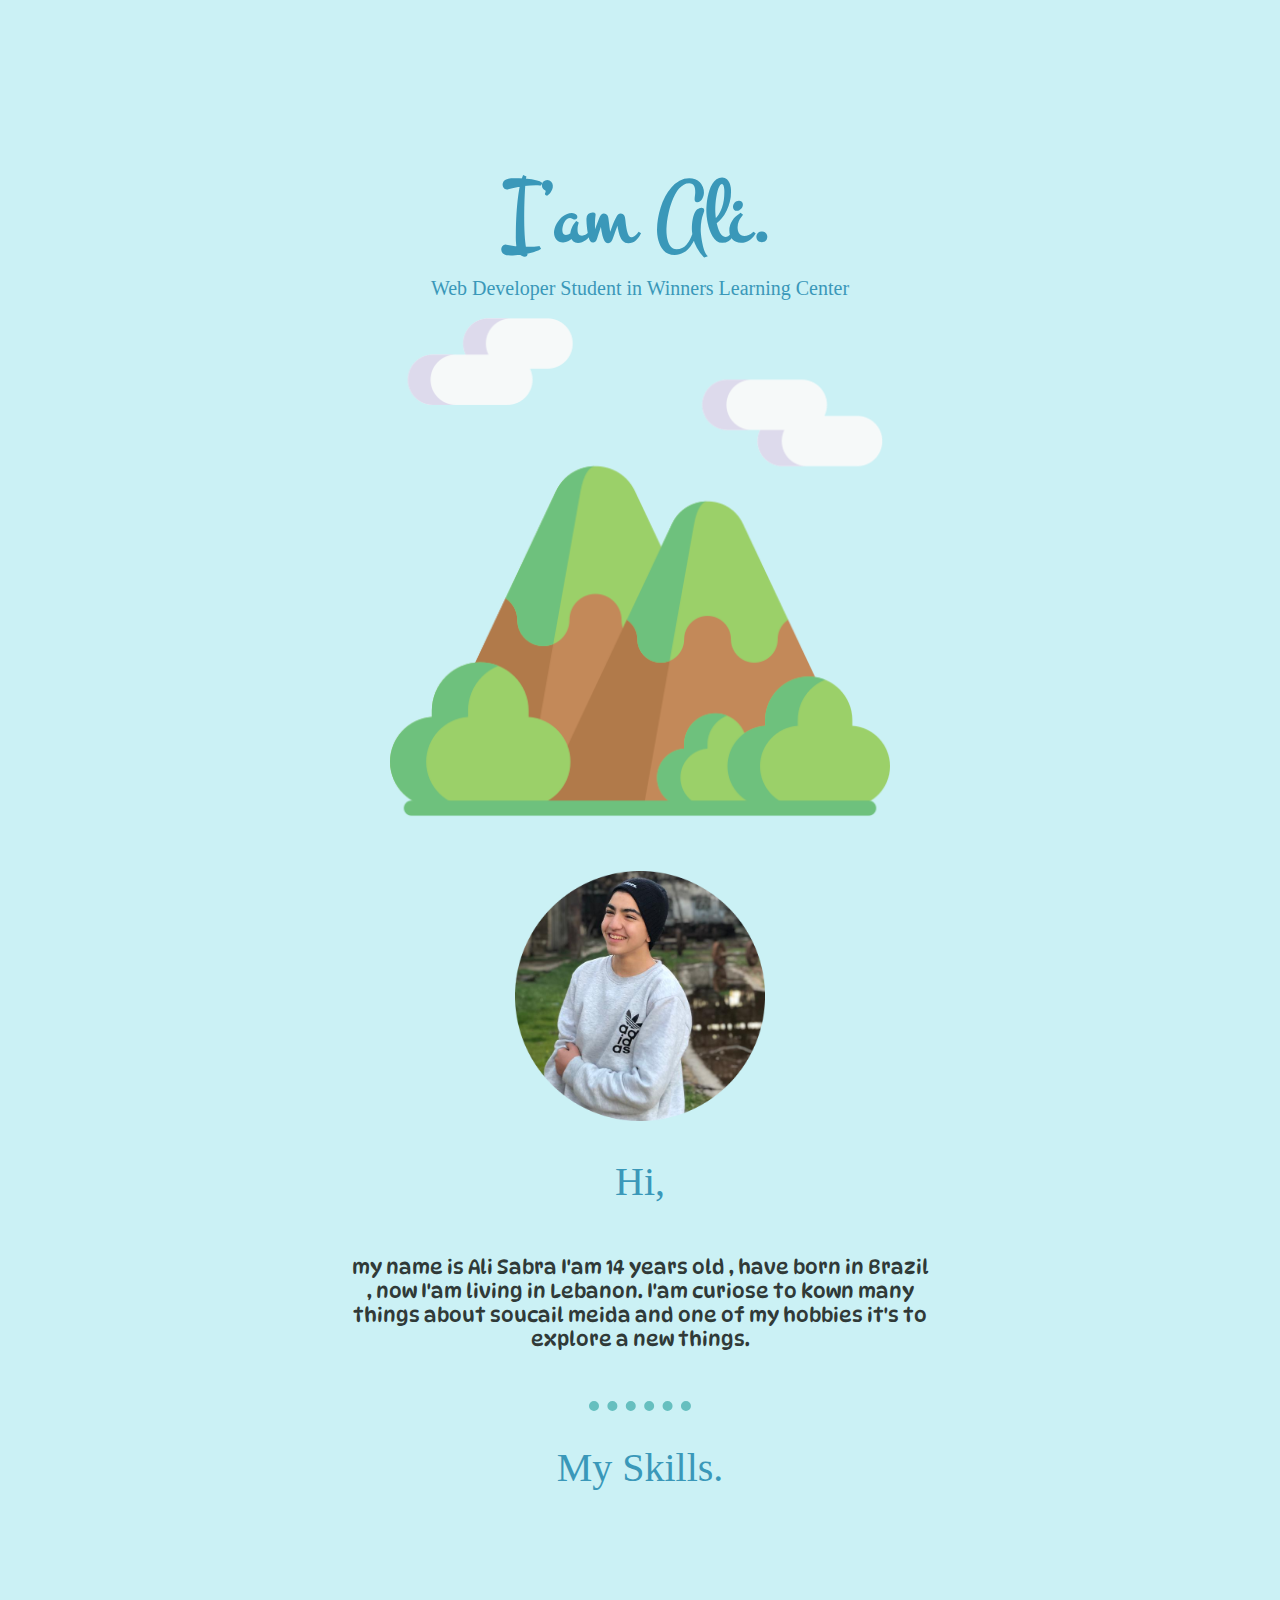
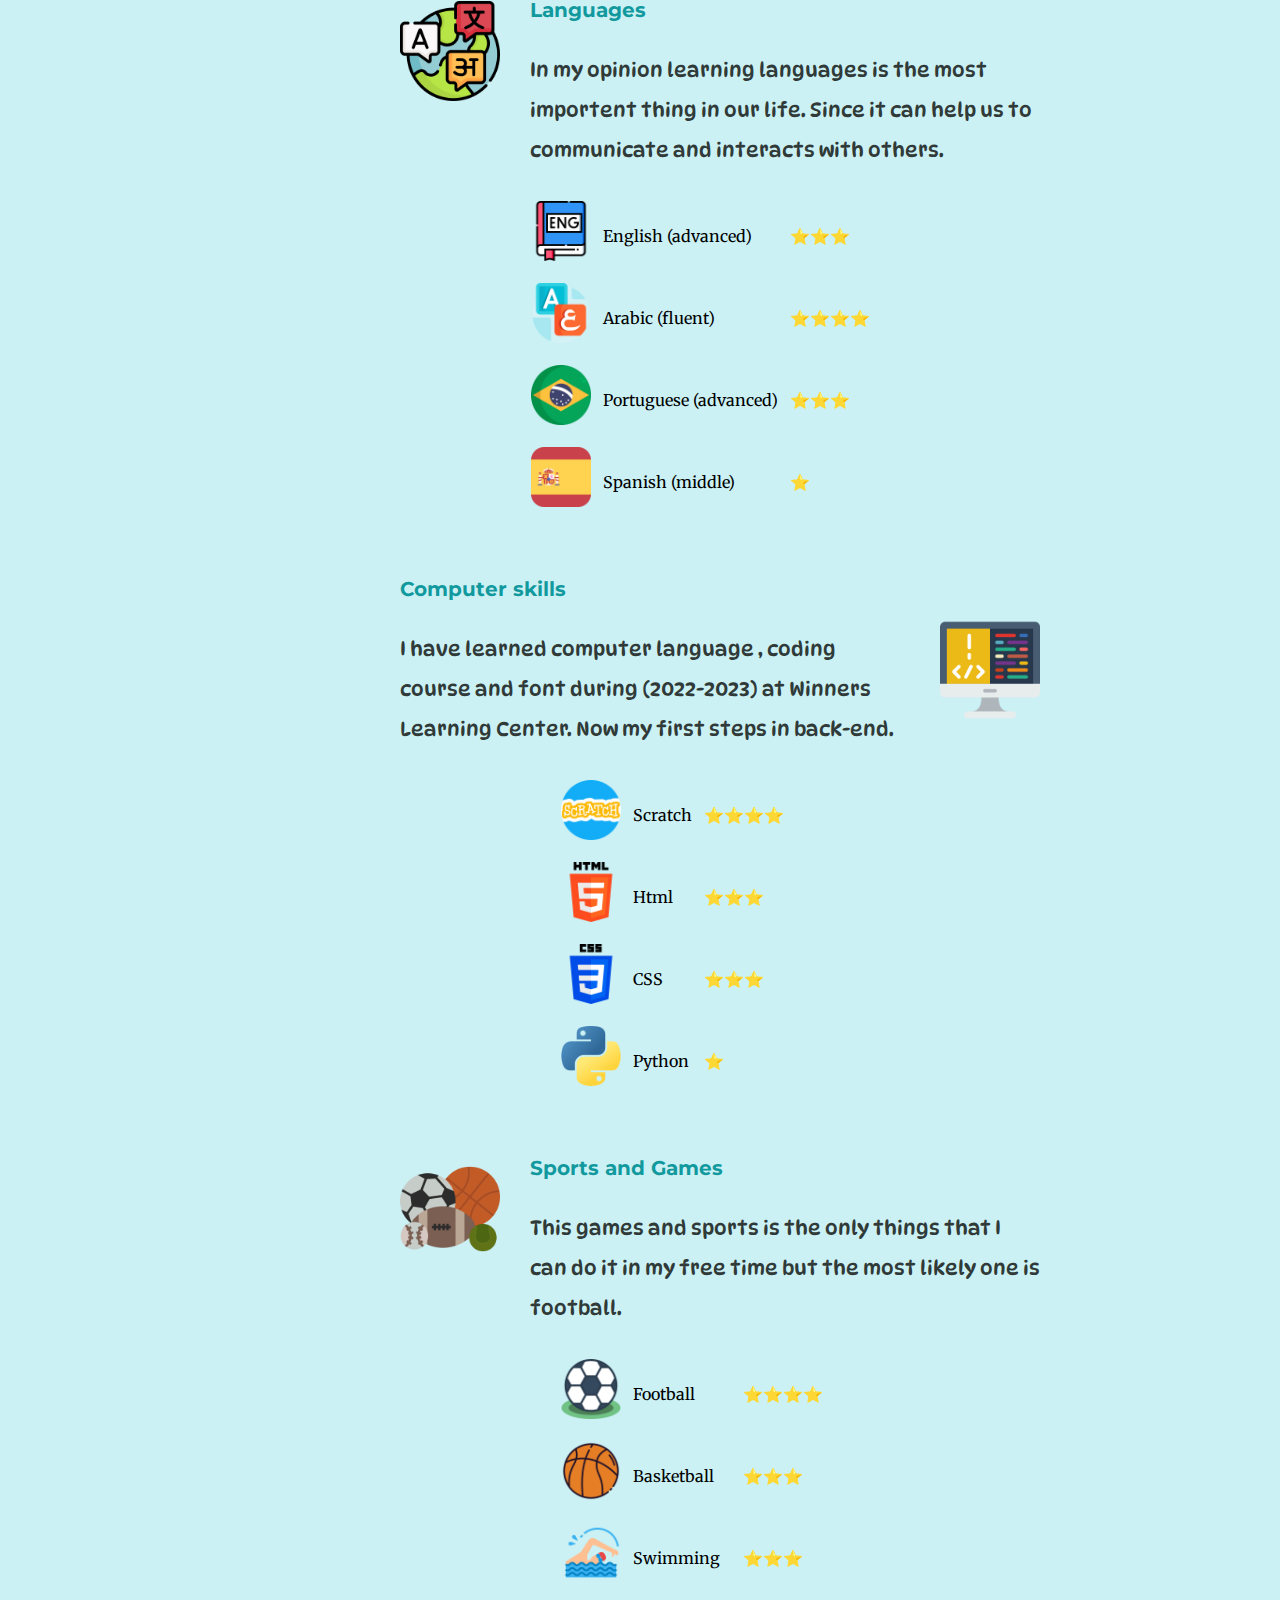
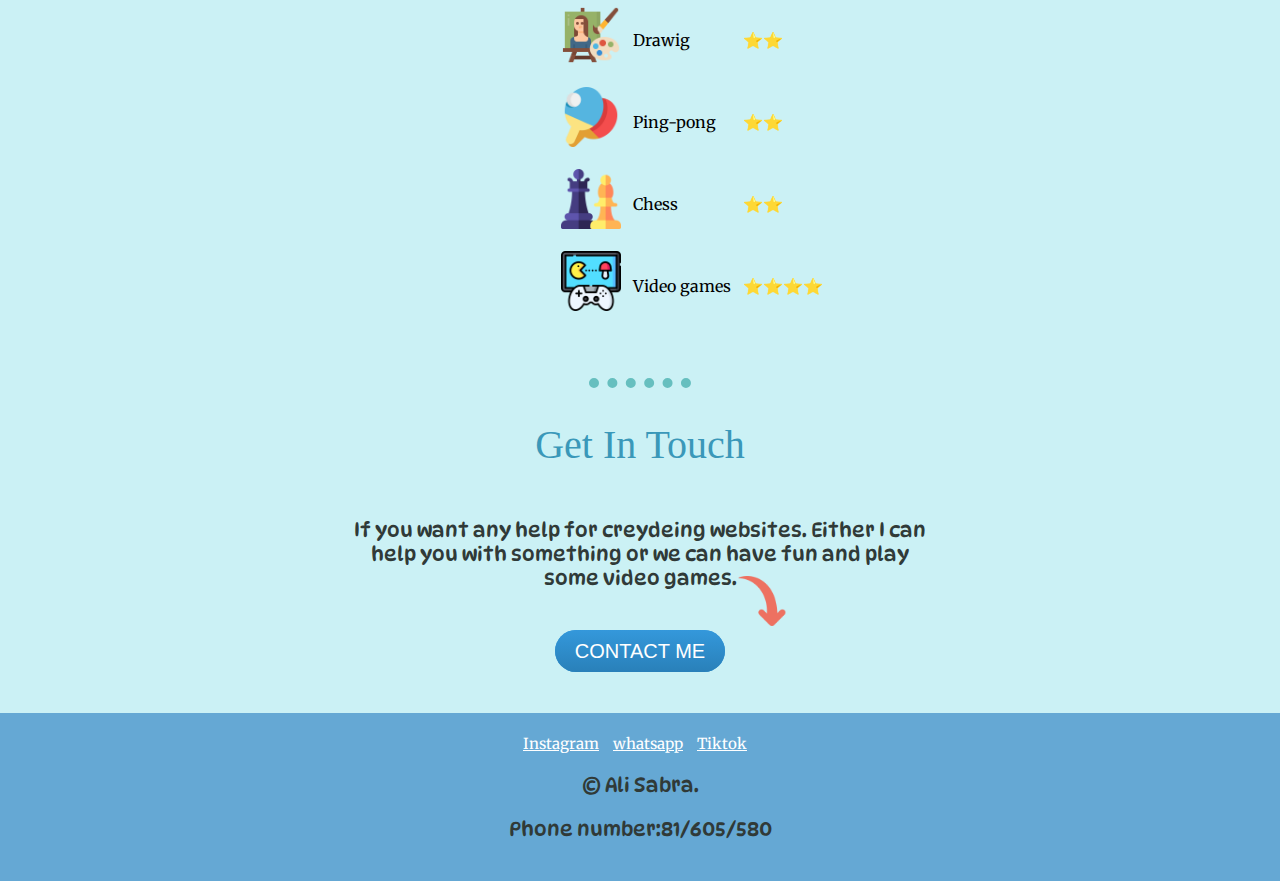
<file: index.html>
<!DOCTYPE html>
<html lang="en">

<head>
    <meta charset="UTF-8">
    <meta http-equiv="X-UA-Compatible" content="IE=edge">
    <link rel="stylesheet" href="css/style.css">
    <link rel="icon" href="imag/img-of-name.png">
    <title>Ali Sabra</title>
    <link rel="preconnect" href="https://fonts.googleapis.com">
    <link rel="preconnect" href="https://fonts.gstatic.com" crossorigin>
    <link
        href="https://fonts.googleapis.com/css2?family=Kanit&family=Merriweather&family=Montserrat&family=Sacramento&family=Secular+One&display=swap"
        rel="stylesheet">
    <link rel="preconnect" href="https://fonts.googleapis.com">
    <link rel="preconnect" href="https://fonts.gstatic.com" crossorigin>
    <link
        href="https://fonts.googleapis.com/css2?family=DynaPuff&family=Kanit&family=Merriweather&family=Montez&family=Montserrat&family=Sacramento&family=Secular+One&display=swap"
        rel="stylesheet">
    <link rel="preconnect" href="https://fonts.googleapis.com">
    <link rel="preconnect" href="https://fonts.gstatic.com" crossorigin>
    <link
        href="https://fonts.googleapis.com/css2?family=DynaPuff&family=Kanit&family=Merriweather&family=Montez&family=Montserrat&family=Sacramento&family=Secular+One&display=swap"
        rel="stylesheet">
    <link rel="preconnect" href="https://fonts.googleapis.com">
    <link rel="preconnect" href="https://fonts.gstatic.com" crossorigin>
    <link
        href="https://fonts.googleapis.com/css2?family=Anton&family=DynaPuff&family=Kanit&family=Merriweather&family=Montez&family=Montserrat&family=Sacramento&family=Secular+One&display=swap"
        rel="stylesheet">

</head>

<body>
    <div class="top-container">

        <h1>I’am Ali.</h1>
        <h2 class="h2-1">Web Developer Student in Winners Learning Center</h2>
        <img class="mountain" src="imag/mountain.png" alt="moutdain-img">
    </div>
    <div class="middle-container">
        <div class="profile">
            <img class="personal-img" src="imag/personal-picture-modified.png" alt="personal-img">
            <h2>Hi,</h2>
            <p class="text">
                my name is Ali Sabra I'am 14 years old , have born in Brazil , now I'am living in Lebanon.
                I'am curiose to kown many things about soucail meida and one of my hobbies it's to explore a new things.
            </p>
        </div>
        <hr>
        <div class="skills">
            <h2>My Skills.</h2>
            <div class="skill-row">
                <img class="skill-imge" src="imag/languages (1).png" alt="">
                <h3>Languages</h3>
                <p>In my opinion learning languages is the most importent thing in our life. Since it can help us to
                    communicate and interacts with others. </p>
                <table class="languages-skills" cellspacing="10">
                    <tr>
                        <td><img class="imag-of-skills" src="imag/eng.png" alt=""></td>
                        <td>English (advanced)</td>
                        <td>⭐⭐⭐</td>
                    </tr>
                    <tr>
                        <td><img class="imag-of-skills" src="imag/arabic.png" alt=""></td>
                        <td>Arabic (fluent)</td>
                        <td>⭐⭐⭐⭐</td>
                    </tr>
                    <tr>
                        <td><img class="imag-of-skills" src="imag/brazil-flag.png" alt=""></td>
                        <td>Portuguese (advanced)
                        <td>⭐⭐⭐</td>
                    </tr>
                    <tr>
                        <td><img class="imag-of-skills" src="imag/spain.png" alt=""></td>
                        <td>Spanish (middle)</td>
                        <td>⭐</td>
                    </tr>
                </table>
            </div>
            <div class="skill-row">
                <img class="code" src="imag/coding.png" alt="">
                <h3>Computer skills</h3>
                <p>I have learned computer language , coding course and font during (2022-2023) at Winners Learning
                    Center.
                    Now my first steps in back-end.
                </p>
                <table class="code-skill" cellspacing="10">
                    <tr>
                        <td><img class="imag-of-skills" src="imag/scratch.png" alt=""></td>
                        <td> Scratch</td>
                        <td>⭐⭐⭐⭐</td>
                    </tr>
                    <tr>
                        <td><img class="imag-of-skills" src="imag/html-5.png" alt=""></td>
                        <td>Html</td>
                        <td>⭐⭐⭐</td>
                    </tr>
                    <tr>
                        <td><img class="imag-of-skills" src="imag/css-3.png" alt=""></td>
                        <td>CSS</td>
                        <td>⭐⭐⭐</td>
                    </tr>
                    <tr>
                        <td><img class="imag-of-skills" src="imag/python.png" alt=""></td>
                        <td>Python</td>
                        <td>⭐</td>
                    </tr>
                </table>
            </div>
            <div class="skill-row">
                <img class="skill-imge" src="imag/balls-sports.png" alt="">
                <h3>Sports and Games</h3>
                <p>This games and sports is the only things that I can do it in my free time but the most likely one is
                    football.</p>
                <table class="sports-skill" cellspacing="10">
                    <tr>
                        <td><img class="imag-of-skills" src="imag/football.png" alt=""></td>
                        <td>Football</td>
                        <td>⭐⭐⭐⭐</td>
                    </tr>
                    <tr>
                        <td><img class="imag-of-skills" src="imag/basketball-ball.png" alt=""></td>
                        <td>Basketball</td>
                        <td>⭐⭐⭐</td>
                    </tr>
                    <tr>
                        <td><img class="imag-of-skills" src="imag/swimming (1).png" alt=""></td>
                        <td>Swimming</td>
                        <td>⭐⭐⭐</td>
                    </tr>
                    <tr>
                        <td><img class="imag-of-skills" src="imag/painting (1).png" alt=""></td>
                        <td>Drawig</td>
                        <td>⭐⭐</td>
                    </tr>
                    <tr>
                        <td><img class="imag-of-skills" src="imag/ping-pong (1).png" alt=""></td>
                        <td>Ping-pong</td>
                        <td>⭐⭐</td>
                    </tr>
                    <tr>
                        <td><img class="imag-of-skills" src="imag/chess (1).png" alt=""></td>
                        <td>Chess</td>
                        <td>⭐⭐</td>
                    </tr>
                    <tr>
                        <td><img class="imag-of-skills" src="imag/game-console.png" alt=""></td>
                        <td>Video games</td>
                        <td>⭐⭐⭐⭐</td>
                    </tr>
                </table>
            </div>
            <div class="contact-me">
                <hr class="line">
                <h2>Get In Touch</h2>
                <p class="text">If you want any help for creydeing websites. Either I can help you with something
                    or we can have fun and play some video games. 
                    <img class="down-arrow" src="imag/down-arrow.png" alt="">
                </p>

                <a class="btn" href="mailto:alisabra0380@gmail.com">CONTACT ME</a>
            </div>
        </div>
        <div class="bottom-container">
            <a class="footer-link" href="https://instagram.com/ali_sabra.353?igshid=ZWIzMWE5ZmU3Zg==">Instagram</a>
            <a class="footer-link" href="https://web.whatsapp.com/">whatsapp</a>
            <a class="footer-link"
                href="https://www.tiktok.com/@a.l.i.s.a.b.r.a?_r=1&_d=e39d9b8ibhfbk2&sec_uid=MS4wLjABAAAAN9A-RsdWIIRt7K2AC-suaEaw0IxlxRE93B_2ak9LKEOWqXefVuDa60dHaabUO4Ut&share_author_id=6998838087120339969&sharer_language=en&source=h5_m&u_code=dk8ak1e79fle14&ug_btm=b0,b0&sec_user_id=MS4wLjABAAAAN9A-RsdWIIRt7K2AC-suaEaw0IxlxRE93B_2ak9LKEOWqXefVuDa60dHaabUO4Ut&utm_source=copy&utm_campaign=client_share&utm_medium=ios&tt_from=copy&user_id=6998838087120339969&share_link_id=E91256FD-EFFC-4478-8F10-313B52F52F50&share_app_id=1233">Tiktok</a>
            <p>© Ali Sabra.</p>
            <p>Phone number:81/605/580</p>
        </div>

</body>

</html>
</file>
<file: css/style.css>
body {
    font-family: 'Merriweather', serif;
    margin: 0px;
    text-align: center;
}

h1 {
    margin: 50 auto 0 auto;
    font-family: 'Montez', cursive;
    font-size: 90px;
    color: #3A98B9;
    margin-bottom: auto;
}

h2 {
    color: #3A98B9;
    font-family: 'Alkatra', cursive;
    font-size: 2.5rem;
    font-weight: normal;
}

h3 {
    color: #11999E;
    font-family: 'Montserrat', sans-serif;
    font-size: 19.5px;
}

a {
    color: #11999E;
}

div {
    background-color: #CBF1F5;
    margin-top: 0px;
    margin-left: 0px;
    margin-right: 0px;
}

.top-container {
    background-color: #CBF1F5;
    position: relative;
    padding-top: 100px;
}

.cloud-bottom {
    left: 300px;
    position: absolute;
}

.cloud-top {
    position: absolute;
    right: 300px;
    top: 50px;
}

.personal-img {
    height: 250px;
    width: 250px;
    margin-top: 50px;
}


hr {
    background-color: #CBF1F5;
    border-style: none;
    border-top-style: dotted;
    border-width: 10px;
    border-color: #66BFBF;
    width: 8%;
}

.skill-imge {
    float: left;
    height: 100px;
    margin-top: 10px;
    margin-right: 30px;
    margin-bottom: 100px;
    width: 100px;
}

.code {
    float: right;
    height: 100px;
    margin-top: 50px;
    margin-left: 30px;
    width: 100px;
}

.languages-skills {
    left: 520px;
    position: absolute;
}

.code-skill {
    left: 550px;
    position: absolute;
}


.sports-skill {
    left: 550px;
    position: absolute;
}

.line {
    margin-top: 200px;
}

.imag-of-skills {
    height: 60px;
    width: 60px;
}

.contact-me {
    margin-top: 650px;
}

.skill-row {
    line-height: 2;
    margin: 100px auto 400px 400px;
    text-align: left;
    width: 50%;
}

P {
    color: #303a38;
    font-family: 'DynaPuff', cursive;
    font-size: 20px;
}

.h2-1 {
    font-size: 20px;
    margin-top: auto;
}

.btn {
    background: #3498db;
    background-image: -webkit-linear-gradient(top, #3498db, #2980b9);
    background-image: -moz-linear-gradient(top, #3498db, #2980b9);
    background-image: -ms-linear-gradient(top, #3498db, #2980b9);
    background-image: -o-linear-gradient(top, #3498db, #2980b9);
    background-image: linear-gradient(to bottom, #3498db, #2980b9);
    -webkit-border-radius: 28;
    -moz-border-radius: 28;
    border-radius: 28px;
    font-family: Arial;
    color: #ffffff;
    font-size: 20px;
    padding: 10px 20px 10px 20px;
    text-decoration: none;
}

.btn:hover {
    background: #3cb0fd;
    background-image: -webkit-linear-gradient(top, #3cb0fd, #3498db);
    background-image: -moz-linear-gradient(top, #3cb0fd, #3498db);
    background-image: -ms-linear-gradient(top, #3cb0fd, #3498db);
    background-image: -o-linear-gradient(top, #3cb0fd, #3498db);
    background-image: linear-gradient(top bottom, #3cb0fd, #3498db);
    text-decoration: none;
}

.bottom-container {
    background-color: #65a8d4;
    margin-top: 50px;
    padding-bottom: 20px;
    padding-top: 20px;
}

.footer-link {
    color: #ffffff;
    margin-right: 10px;
    font-size: 15px;
    
}

.footer-link:hover {
    color: #00d9ff;
    transition: 1.5s;
}

.text {
    margin: 50px 350px 50px 350px;
}

.down-arrow {
    height: 50px;
    position: absolute;
    margin-top: 10px;
}

.mountain {
    width: 500px;
    height: 500px;
}
</file>
